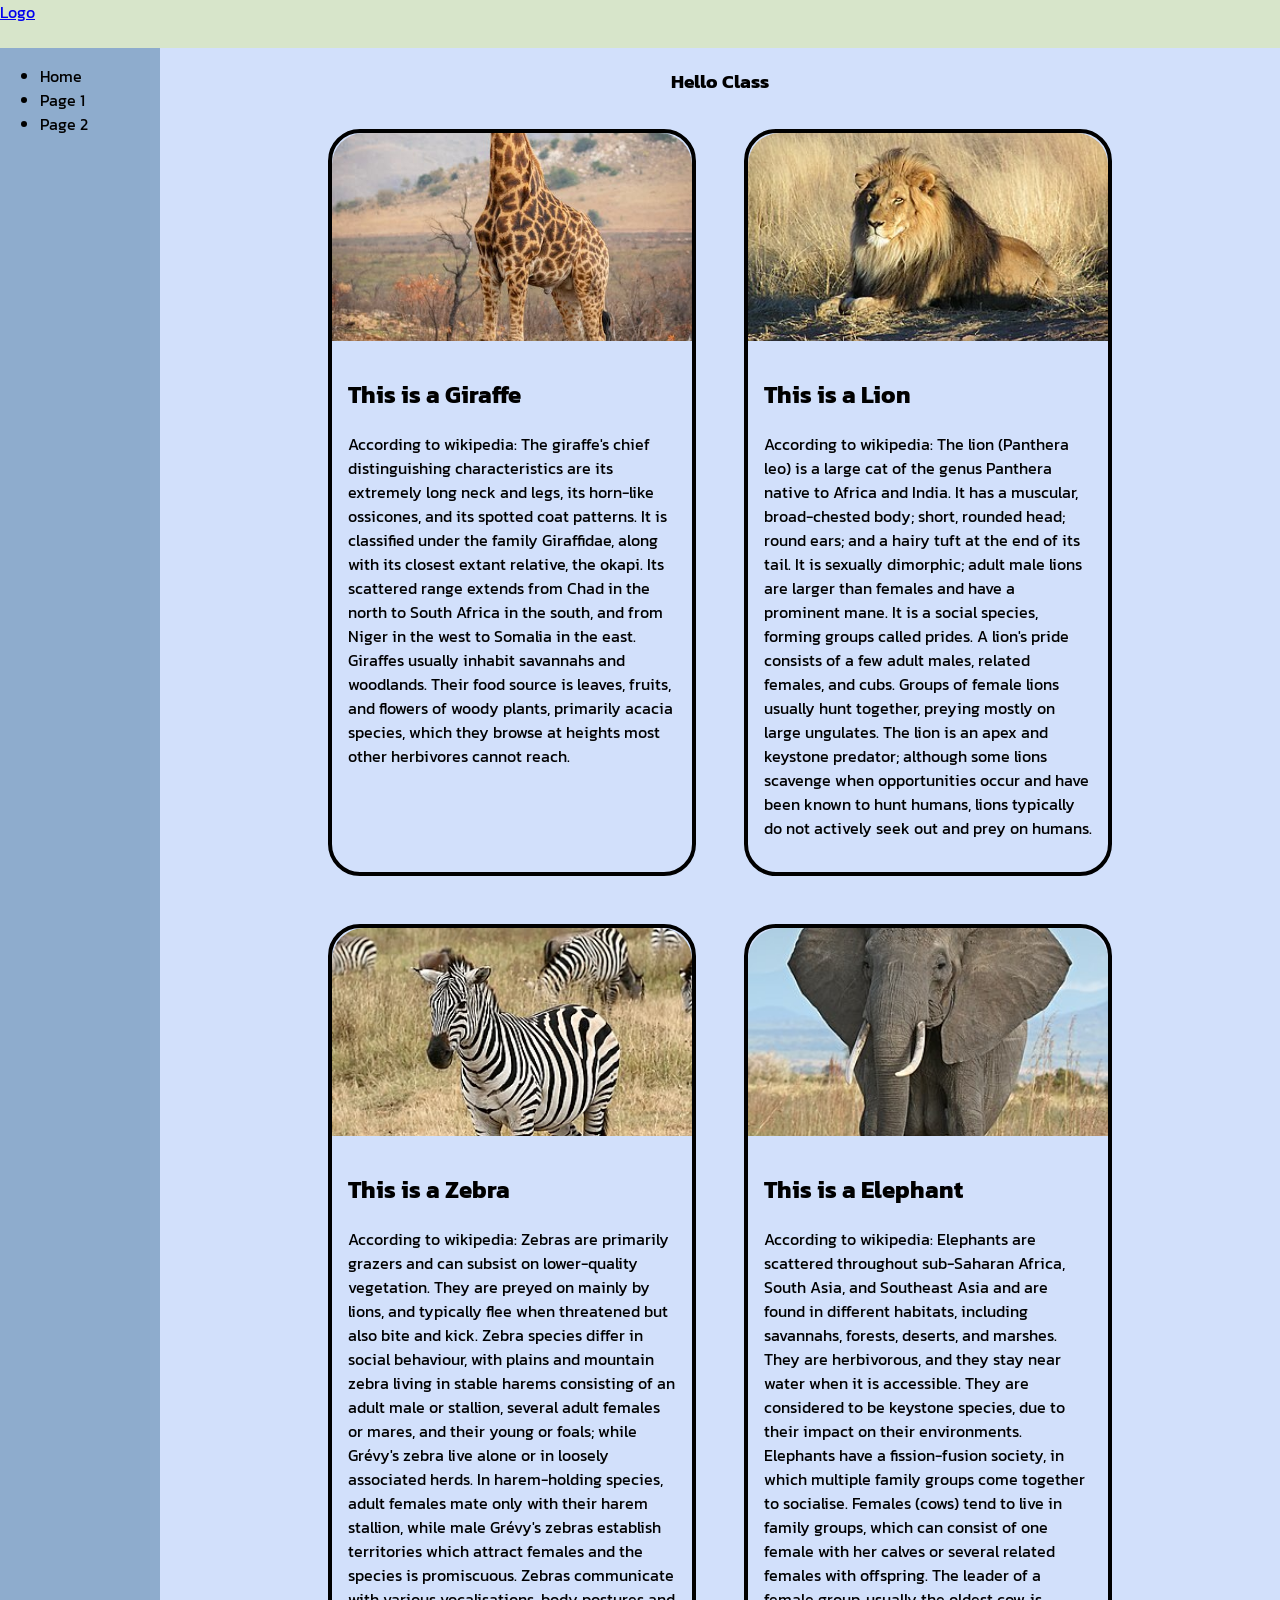
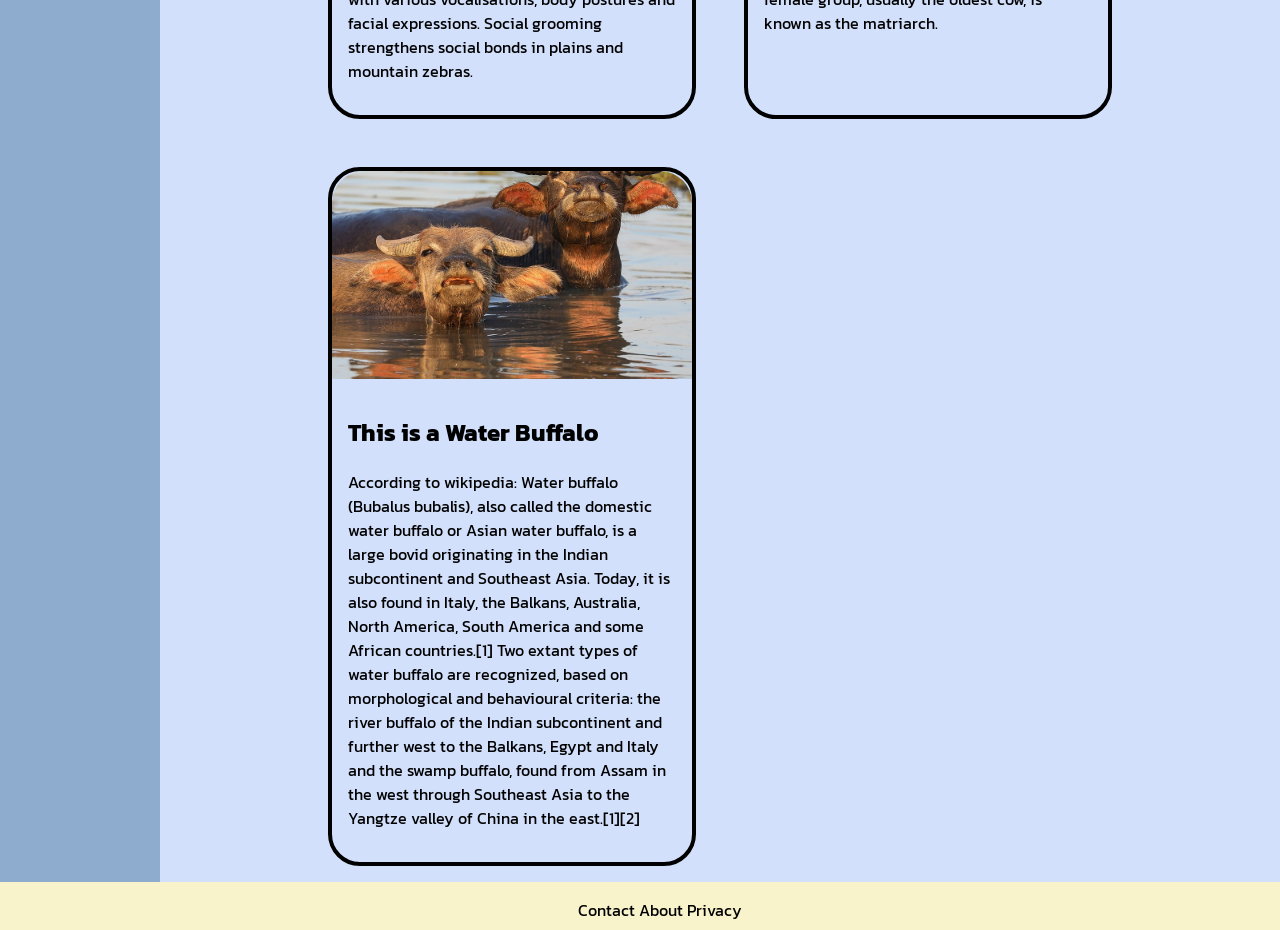
<file: index.html>
<!DOCTYPE html>
<html>
  <head>
    <title>Sample Page - Recreate this in JS</title>
    <link href="styles.css" rel="stylesheet" />
    <script src="site.js" type="module"></script>
  </head>
  <body>
    <!--Row -->
    <!-- Row -->
    <header>
      <a href="#">Logo</a>
    </header>
    <article class="page-container">
      <!--Column -->
      <nav>
        <ul>
          <li>Home</li>
          <li>Page 1</li>
          <li>Page 2</li>
        </ul>
      </nav>

      <!-- Column -->
      <section class="main-container">

        <!-- Row -->
        <main>
          <h1>Hello Class</h1>

          <article class="card-container" id="card-container-id">
            <div class="card">
              <img src="/images/giraffe.jpeg" alt="giraffe" />
              <div class="card-text">
                <h3>This is a Giraffe</h3>
                <p>
                  According to wikipedia: The giraffe's chief distinguishing
                  characteristics are its extremely long neck and legs, its
                  horn-like ossicones, and its spotted coat patterns. It is
                  classified under the family Giraffidae, along with its closest
                  extant relative, the okapi. Its scattered range extends from
                  Chad in the north to South Africa in the south, and from Niger
                  in the west to Somalia in the east. Giraffes usually inhabit
                  savannahs and woodlands. Their food source is leaves, fruits,
                  and flowers of woody plants, primarily acacia species, which
                  they browse at heights most other herbivores cannot reach.
                </p>
              </div>
            </div>
            <div class="card">
              <img src="/images/lion.jpg" alt="lion" />
              <div class="card-text">
                <h3>This is a Lion</h3>
                <p>
                  According to wikipedia: The lion (Panthera leo) is a large cat
                  of the genus Panthera native to Africa and India. It has a
                  muscular, broad-chested body; short, rounded head; round ears;
                  and a hairy tuft at the end of its tail. It is sexually
                  dimorphic; adult male lions are larger than females and have a
                  prominent mane. It is a social species, forming groups called
                  prides. A lion's pride consists of a few adult males, related
                  females, and cubs. Groups of female lions usually hunt
                  together, preying mostly on large ungulates. The lion is an
                  apex and keystone predator; although some lions scavenge when
                  opportunities occur and have been known to hunt humans, lions
                  typically do not actively seek out and prey on humans.
                </p>
              </div>
            </div>
            <div class="card">
              <img src="/images/zebra.jpg" alt="zebra" />
              <div class="card-text">
                <h3>This is a Zebra</h3>
                <p>
                  According to wikipedia: Zebras are primarily grazers and can
                  subsist on lower-quality vegetation. They are preyed on mainly
                  by lions, and typically flee when threatened but also bite and
                  kick. Zebra species differ in social behaviour, with plains
                  and mountain zebra living in stable harems consisting of an
                  adult male or stallion, several adult females or mares, and
                  their young or foals; while Grévy's zebra live alone or in
                  loosely associated herds. In harem-holding species, adult
                  females mate only with their harem stallion, while male
                  Grévy's zebras establish territories which attract females and
                  the species is promiscuous. Zebras communicate with various
                  vocalisations, body postures and facial expressions. Social
                  grooming strengthens social bonds in plains and mountain
                  zebras.
                </p>
              </div>
            </div>
            <div class="card">
              <img src="/images/elephant.jpg" alt="elephant" />
              <div class="card-text">
                <h3>This is a Elephant</h3>
                <p>
                  According to wikipedia: Elephants are scattered throughout
                  sub-Saharan Africa, South Asia, and Southeast Asia and are
                  found in different habitats, including savannahs, forests,
                  deserts, and marshes. They are herbivorous, and they stay near
                  water when it is accessible. They are considered to be
                  keystone species, due to their impact on their environments.
                  Elephants have a fission-fusion society, in which multiple
                  family groups come together to socialise. Females (cows) tend
                  to live in family groups, which can consist of one female with
                  her calves or several related females with offspring. The
                  leader of a female group, usually the oldest cow, is known as
                  the matriarch.
                </p>
              </div>
            </div>
            <div class="card">
              <img src="/images/waterBuffalo.jpg" alt="water buffalo" />
              <div class="card-text">
                <h3>This is a Water Buffalo</h3>
                <p>
                  According to wikipedia: Water buffalo (Bubalus bubalis), also
                  called the domestic water buffalo or Asian water buffalo, is a
                  large bovid originating in the Indian subcontinent and
                  Southeast Asia. Today, it is also found in Italy, the Balkans,
                  Australia, North America, South America and some African
                  countries.[1] Two extant types of water buffalo are
                  recognized, based on morphological and behavioural criteria:
                  the river buffalo of the Indian subcontinent and further west
                  to the Balkans, Egypt and Italy and the swamp buffalo, found
                  from Assam in the west through Southeast Asia to the Yangtze
                  valley of China in the east.[1][2]
                </p>
              </div>
            </div>
          </article>
        </main>
      </section>
    </article>

    <!--Row -->
    <footer>
      <ul>
        <li>Contact</li>
        <li>About</li>
        <li>Privacy</li>
      </ul>
    </footer>
  </body>
</html>
</file>
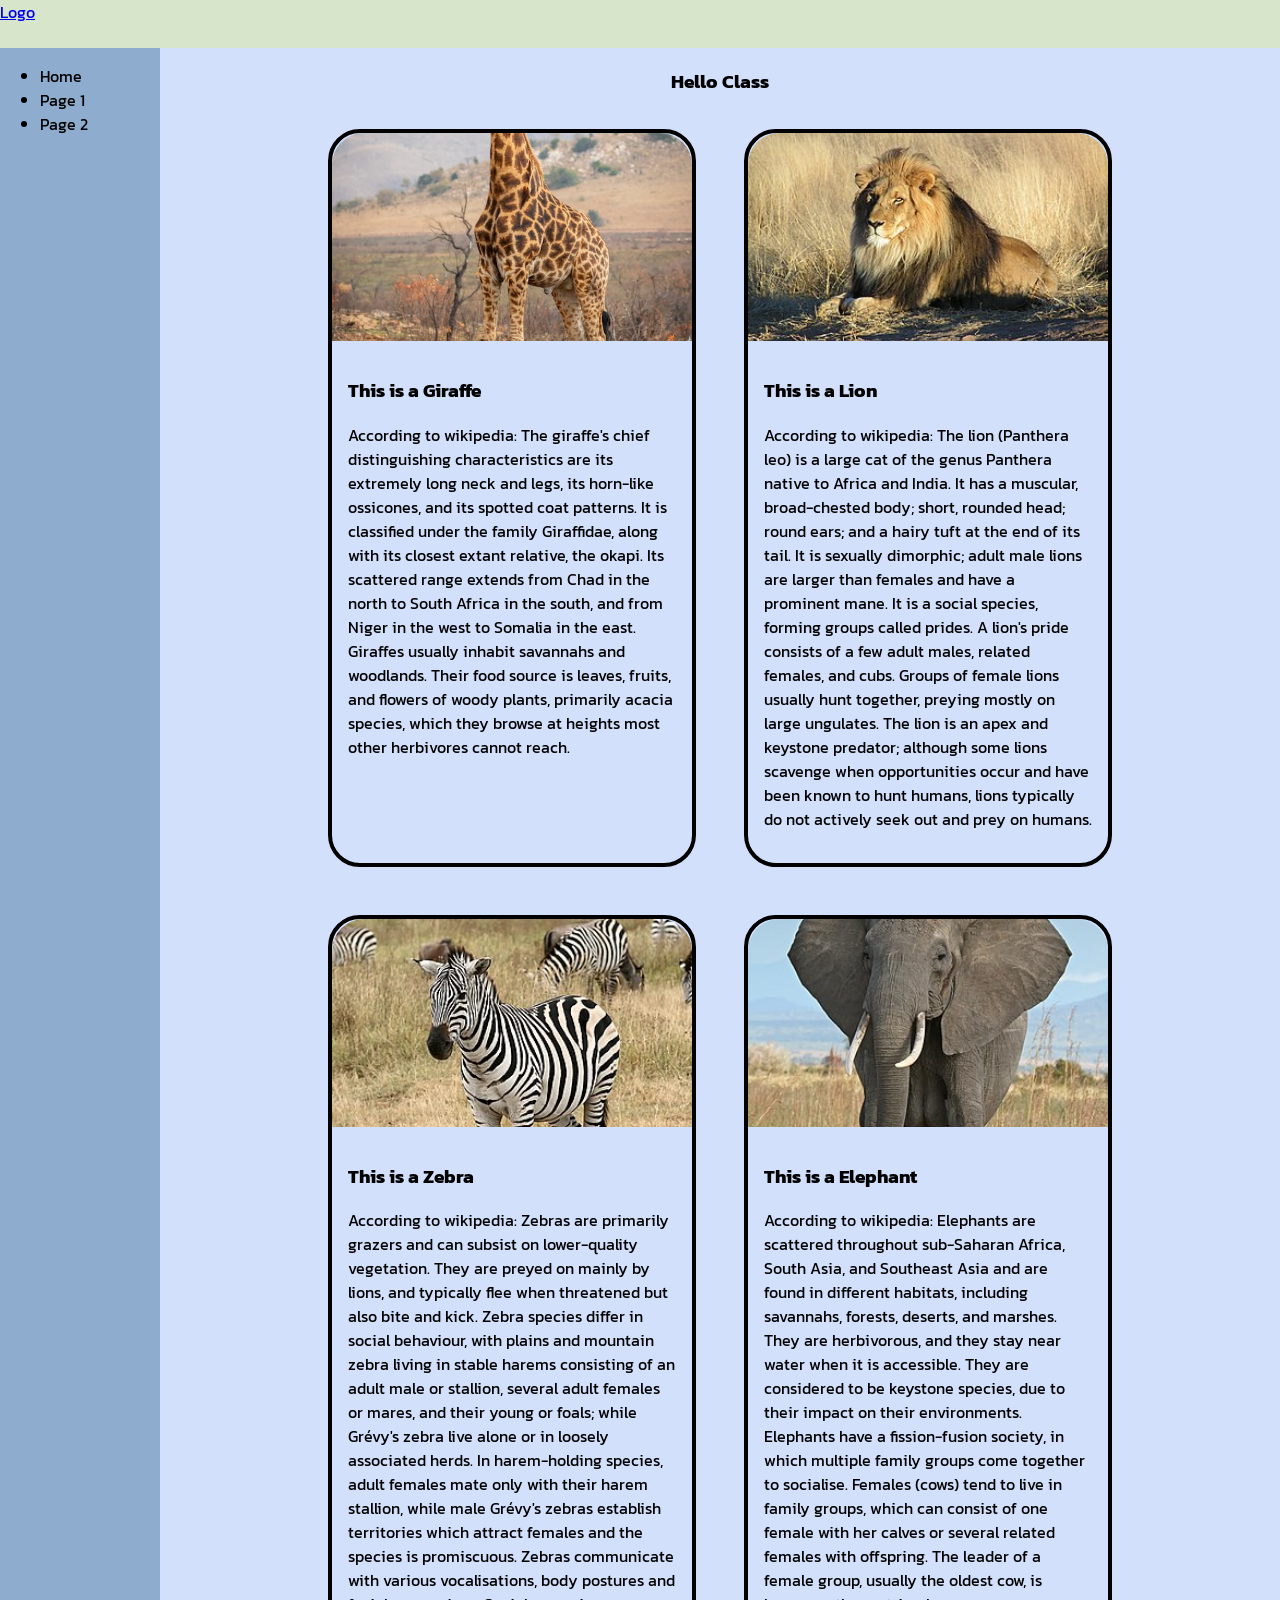
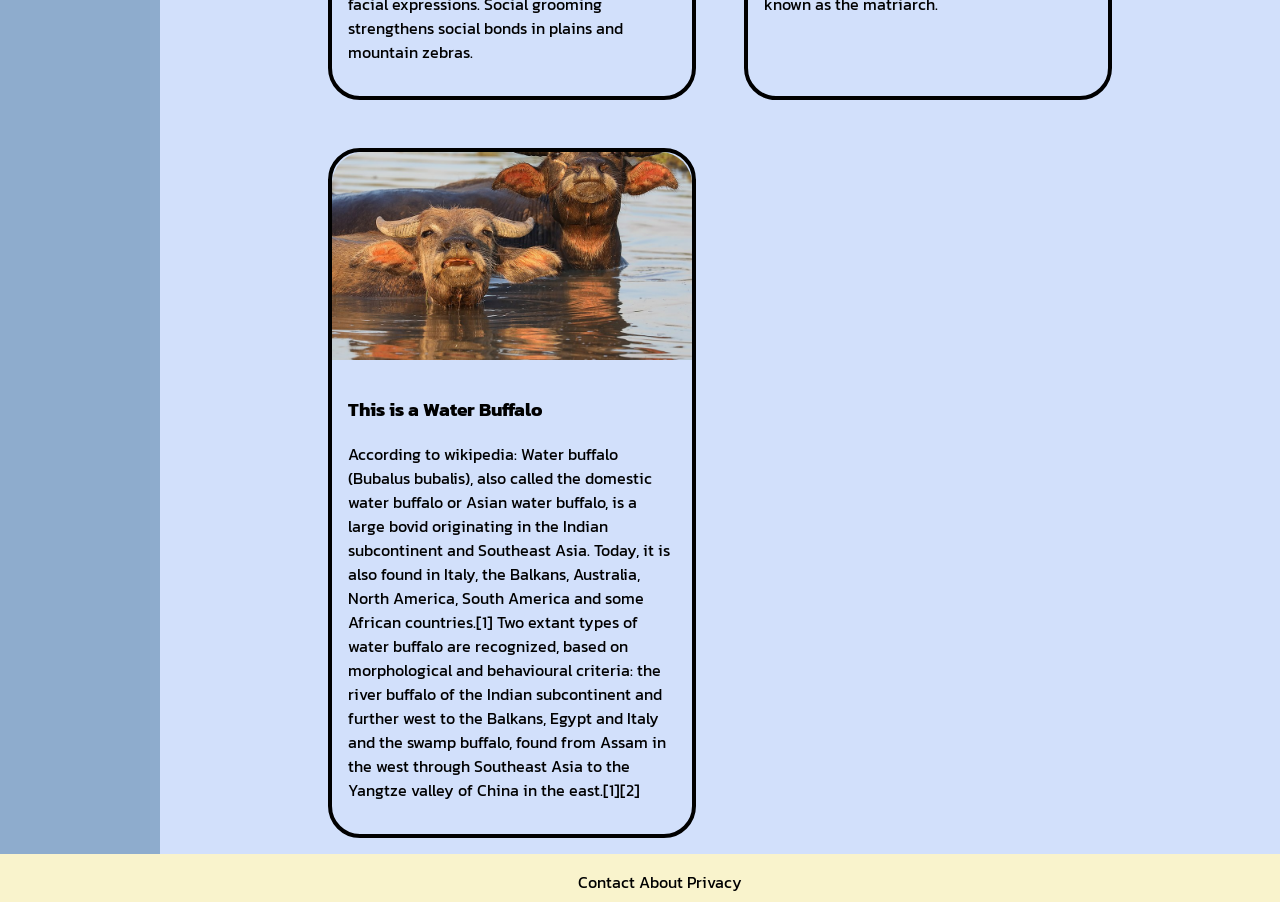
<file: sample.html>
<!DOCTYPE html>
<html>
  <head>
    <title>Sample Page - Recreate this in JS</title>
    <link href="styles.css" rel="stylesheet" />
    <script src="site.js" type="module"></script>
  </head>
  <body>
    <!--Row -->
    <!-- Row -->
    <header>
      <a href="#">Logo</a>
    </header>
    <article class="page-container">
      <!--Column -->
      <nav>
        <ul>
          <li>Home</li>
          <li>Page 1</li>
          <li>Page 2</li>
        </ul>
      </nav>

      <!-- Column -->
      <section class="main-container">

        <!-- Row -->
        <main>
          <h1>Hello Class</h1>

          <article class="card-container" id="card-container">
            <div class="card">
              <img src="/images/giraffe.jpeg" alt="giraffe" />
              <div class="card-text">
                <h3>This is a Giraffe</h3>
                <p>
                  According to wikipedia: The giraffe's chief distinguishing
                  characteristics are its extremely long neck and legs, its
                  horn-like ossicones, and its spotted coat patterns. It is
                  classified under the family Giraffidae, along with its closest
                  extant relative, the okapi. Its scattered range extends from
                  Chad in the north to South Africa in the south, and from Niger
                  in the west to Somalia in the east. Giraffes usually inhabit
                  savannahs and woodlands. Their food source is leaves, fruits,
                  and flowers of woody plants, primarily acacia species, which
                  they browse at heights most other herbivores cannot reach.
                </p>
              </div>
            </div>
            <div class="card">
              <img src="/images/lion.jpg" alt="lion" />
              <div class="card-text">
                <h3>This is a Lion</h3>
                <p>
                  According to wikipedia: The lion (Panthera leo) is a large cat
                  of the genus Panthera native to Africa and India. It has a
                  muscular, broad-chested body; short, rounded head; round ears;
                  and a hairy tuft at the end of its tail. It is sexually
                  dimorphic; adult male lions are larger than females and have a
                  prominent mane. It is a social species, forming groups called
                  prides. A lion's pride consists of a few adult males, related
                  females, and cubs. Groups of female lions usually hunt
                  together, preying mostly on large ungulates. The lion is an
                  apex and keystone predator; although some lions scavenge when
                  opportunities occur and have been known to hunt humans, lions
                  typically do not actively seek out and prey on humans.
                </p>
              </div>
            </div>
            <div class="card">
              <img src="/images/zebra.jpg" alt="zebra" />
              <div class="card-text">
                <h3>This is a Zebra</h3>
                <p>
                  According to wikipedia: Zebras are primarily grazers and can
                  subsist on lower-quality vegetation. They are preyed on mainly
                  by lions, and typically flee when threatened but also bite and
                  kick. Zebra species differ in social behaviour, with plains
                  and mountain zebra living in stable harems consisting of an
                  adult male or stallion, several adult females or mares, and
                  their young or foals; while Grévy's zebra live alone or in
                  loosely associated herds. In harem-holding species, adult
                  females mate only with their harem stallion, while male
                  Grévy's zebras establish territories which attract females and
                  the species is promiscuous. Zebras communicate with various
                  vocalisations, body postures and facial expressions. Social
                  grooming strengthens social bonds in plains and mountain
                  zebras.
                </p>
              </div>
            </div>
            <div class="card">
              <img src="/images/elephant.jpg" alt="elephant" />
              <div class="card-text">
                <h3>This is a Elephant</h3>
                <p>
                  According to wikipedia: Elephants are scattered throughout
                  sub-Saharan Africa, South Asia, and Southeast Asia and are
                  found in different habitats, including savannahs, forests,
                  deserts, and marshes. They are herbivorous, and they stay near
                  water when it is accessible. They are considered to be
                  keystone species, due to their impact on their environments.
                  Elephants have a fission-fusion society, in which multiple
                  family groups come together to socialise. Females (cows) tend
                  to live in family groups, which can consist of one female with
                  her calves or several related females with offspring. The
                  leader of a female group, usually the oldest cow, is known as
                  the matriarch.
                </p>
              </div>
            </div>
            <div class="card">
              <img src="/images/waterBuffalo.jpg" alt="water buffalo" />
              <div class="card-text">
                <h3>This is a Water Buffalo</h3>
                <p>
                  According to wikipedia: Water buffalo (Bubalus bubalis), also
                  called the domestic water buffalo or Asian water buffalo, is a
                  large bovid originating in the Indian subcontinent and
                  Southeast Asia. Today, it is also found in Italy, the Balkans,
                  Australia, North America, South America and some African
                  countries.[1] Two extant types of water buffalo are
                  recognized, based on morphological and behavioural criteria:
                  the river buffalo of the Indian subcontinent and further west
                  to the Balkans, Egypt and Italy and the swamp buffalo, found
                  from Assam in the west through Southeast Asia to the Yangtze
                  valley of China in the east.[1][2]
                </p>
              </div>
            </div>
          </article>
        </main>
      </section>
    </article>

    <!--Row -->
    <footer>
      <ul>
        <li>Contact</li>
        <li>About</li>
        <li>Privacy</li>
      </ul>
    </footer>
  </body>
</html>
</file>
<file: styles.css>
@import url("https://fonts.googleapis.com/css2?family=Kanit&family=Mukta&family=Roboto&family=Sofia+Sans+Condensed:wght@400;500&display=swap");

:root {
  --border-radius: 2em;
  font-family: "Kanit", sans-serif;
}
body {
  display: flex;
  min-height: 100vh;
  flex-direction: column;
  margin: 0;
  padding: 0;
}

header {
  height: 3em;
  background-color: #d7e5ca;
}

nav {
  width: 10em;
  background-color: #8eaccd;
}

main {
  background-color: #d2e0fb;
  flex: 1;
  padding-left: 8em;
  padding-right: 8em;
}

footer {
  height: 3em;
  background-color: #f9f3cc;
}

footer ul {
  text-align: center;
}

footer li {
  display: inline-block;
}

.page-container {
  display: flex; /* my children will obey flex rules */
  flex-direction: row; /* my children will be laid out horizontally */
  flex: 1;
}

.main-container {
  display: flex;
  flex-direction: column;
  flex: 1; /*As a child of another flex parent, I will grow.*/
}

h1 {
  text-align: center;
}

.card-container {
  display: grid;
  gap: 1em;
  grid-template-columns: repeat(auto-fill, minmax(25em, 0));
  justify-content: center;
}

.card {
  border-radius: var(--border-radius);
  border: 0.3em;
  border-color: black;
  border-style: solid;

  max-width: 25em;
  flex: 1;
  margin: 1em;

  display: flex;
  flex-direction: column;
  /* flex-wrap: nowrap; */
}

.card img {
  border-top-left-radius: var(--border-radius);
  border-top-right-radius: var(--border-radius);
  object-fit: cover;
  max-height: 13em;
}

.card-text {
  flex: 1;
  padding: 1em;
}


/* Write mobile css here */
</file>
